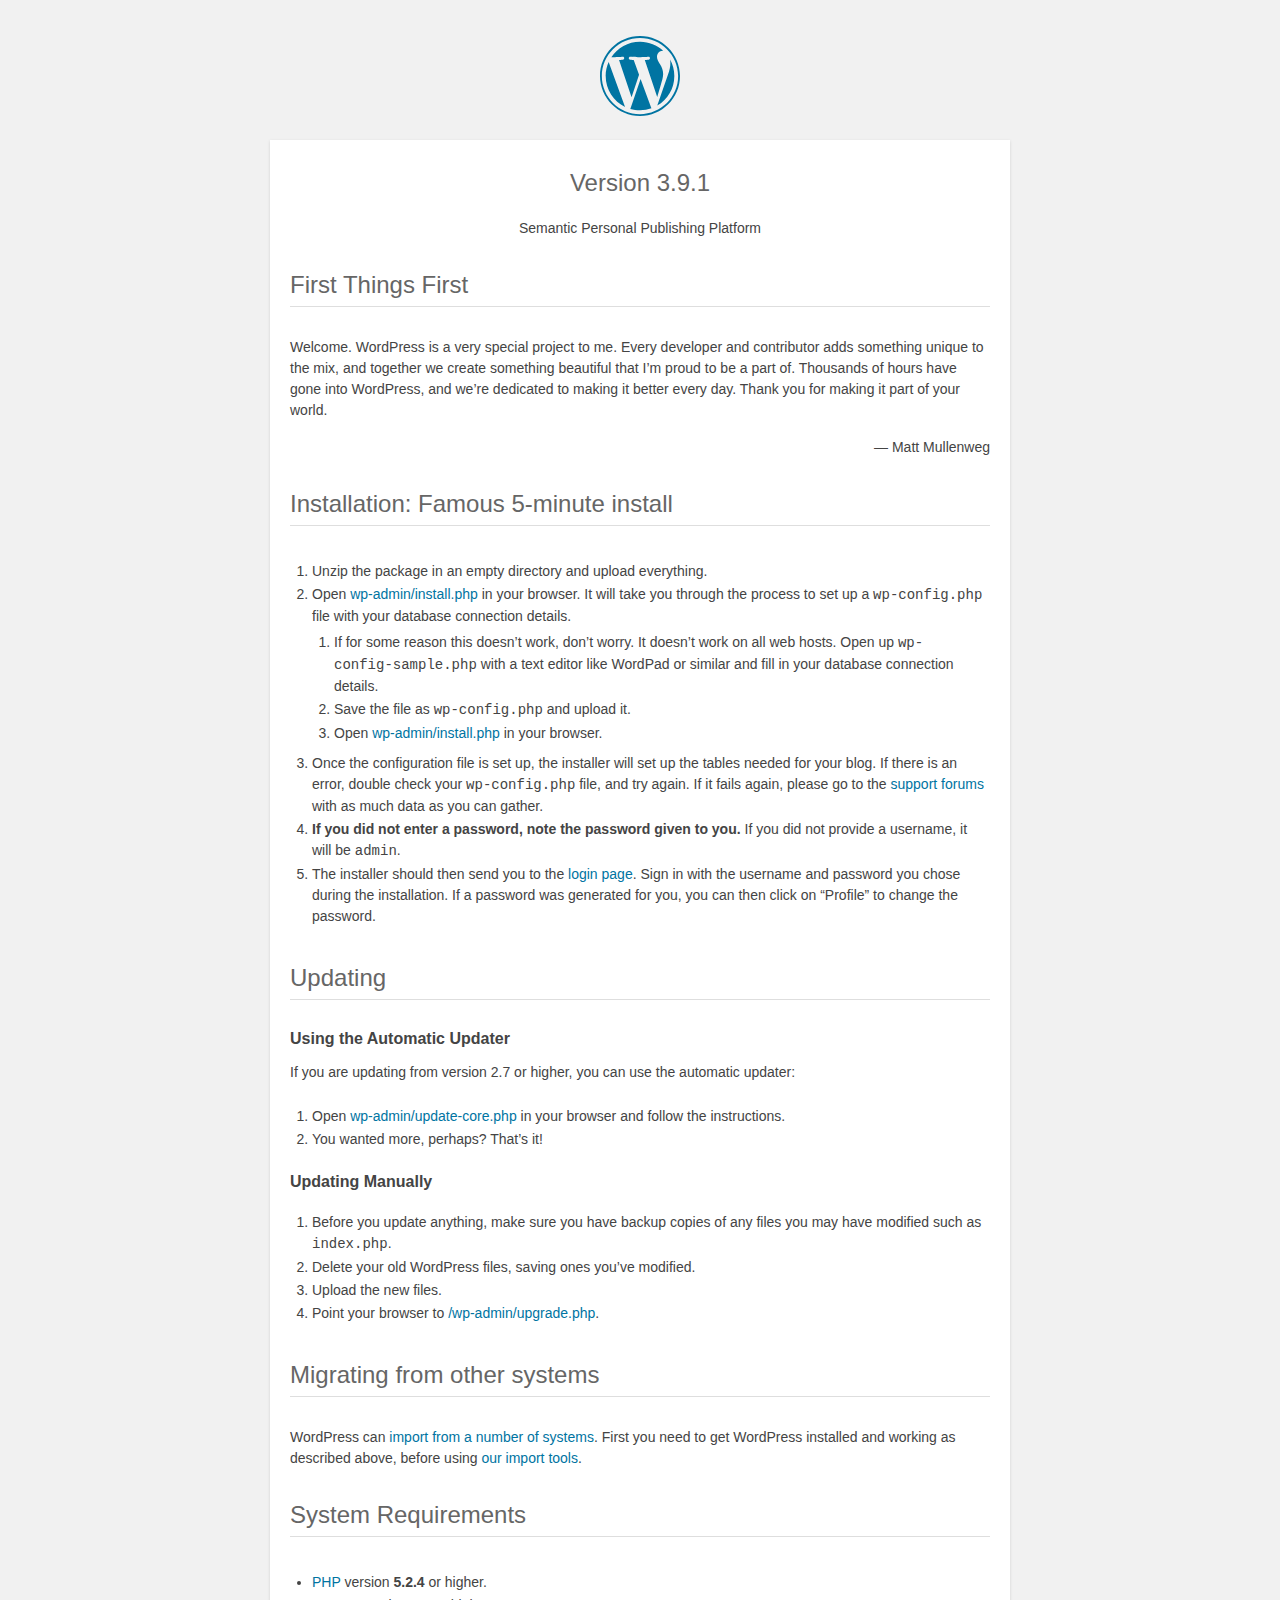
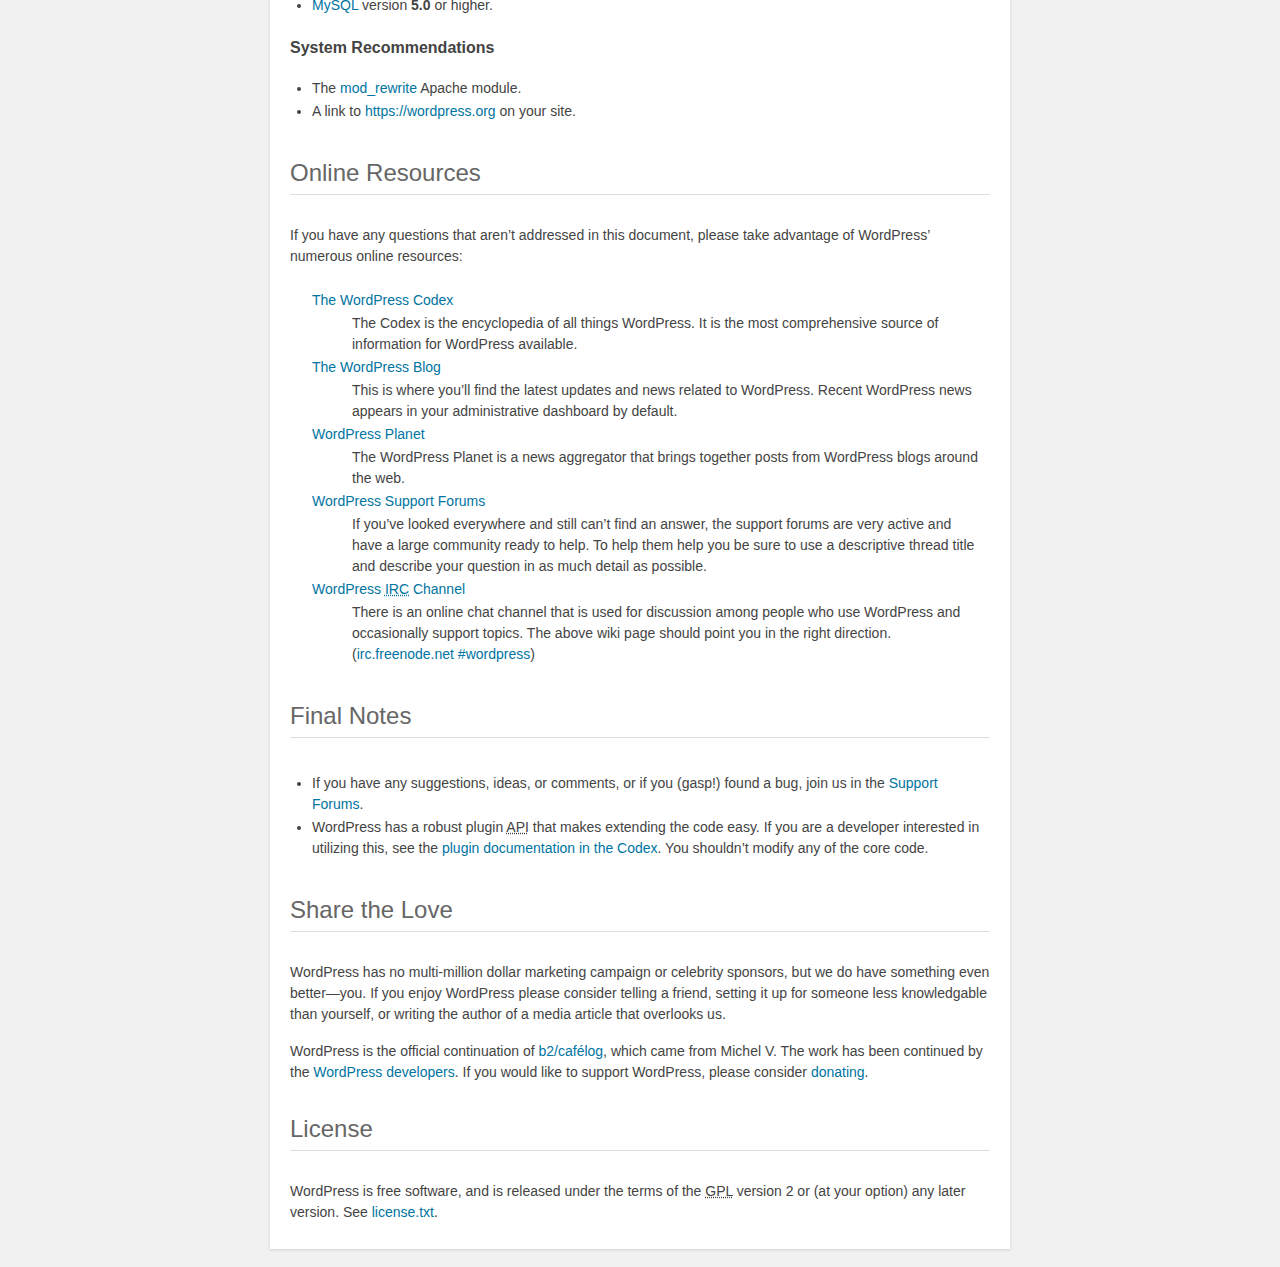
<file: readme.html>
<!DOCTYPE html>
<html>
<head>
	<meta name="viewport" content="width=device-width" />
	<meta http-equiv="Content-Type" content="text/html; charset=utf-8" />
	<title>WordPress &#8250; ReadMe</title>
	<link rel="stylesheet" href="wp-admin/css/install.css?ver=20100228" type="text/css" />
</head>
<body>
<h1 id="logo">
	<a href="https://wordpress.org/"><img alt="WordPress" src="wp-admin/images/wordpress-logo.png" /></a>
	<br /> Version 3.9.1
</h1>
<p style="text-align: center">Semantic Personal Publishing Platform</p>

<h1>First Things First</h1>
<p>Welcome. WordPress is a very special project to me. Every developer and contributor adds something unique to the mix, and together we create something beautiful that I&#8217;m proud to be a part of. Thousands of hours have gone into WordPress, and we&#8217;re dedicated to making it better every day. Thank you for making it part of your world.</p>
<p style="text-align: right">&#8212; Matt Mullenweg</p>

<h1>Installation: Famous 5-minute install</h1>
<ol>
	<li>Unzip the package in an empty directory and upload everything.</li>
	<li>Open <span class="file"><a href="wp-admin/install.php">wp-admin/install.php</a></span> in your browser. It will take you through the process to set up a <code>wp-config.php</code> file with your database connection details.
		<ol>
			<li>If for some reason this doesn&#8217;t work, don&#8217;t worry. It doesn&#8217;t work on all web hosts. Open up <code>wp-config-sample.php</code> with a text editor like WordPad or similar and fill in your database connection details.</li>
			<li>Save the file as <code>wp-config.php</code> and upload it.</li>
			<li>Open <span class="file"><a href="wp-admin/install.php">wp-admin/install.php</a></span> in your browser.</li>
		</ol>
	</li>
	<li>Once the configuration file is set up, the installer will set up the tables needed for your blog. If there is an error, double check your <code>wp-config.php</code> file, and try again. If it fails again, please go to the <a href="https://wordpress.org/support/" title="WordPress support">support forums</a> with as much data as you can gather.</li>
	<li><strong>If you did not enter a password, note the password given to you.</strong> If you did not provide a username, it will be <code>admin</code>.</li>
	<li>The installer should then send you to the <a href="wp-login.php">login page</a>. Sign in with the username and password you chose during the installation. If a password was generated for you, you can then click on &#8220;Profile&#8221; to change the password.</li>
</ol>

<h1>Updating</h1>
<h2>Using the Automatic Updater</h2>
<p>If you are updating from version 2.7 or higher, you can use the automatic updater:</p>
<ol>
	<li>Open <span class="file"><a href="wp-admin/update-core.php">wp-admin/update-core.php</a></span> in your browser and follow the instructions.</li>
	<li>You wanted more, perhaps? That&#8217;s it!</li>
</ol>

<h2>Updating Manually</h2>
<ol>
	<li>Before you update anything, make sure you have backup copies of any files you may have modified such as <code>index.php</code>.</li>
	<li>Delete your old WordPress files, saving ones you&#8217;ve modified.</li>
	<li>Upload the new files.</li>
	<li>Point your browser to <span class="file"><a href="wp-admin/upgrade.php">/wp-admin/upgrade.php</a>.</span></li>
</ol>

<h1>Migrating from other systems</h1>
<p>WordPress can <a href="http://codex.wordpress.org/Importing_Content">import from a number of systems</a>. First you need to get WordPress installed and working as described above, before using <a href="wp-admin/import.php" title="Import to WordPress">our import tools</a>.</p>

<h1>System Requirements</h1>
<ul>
	<li><a href="http://php.net/">PHP</a> version <strong>5.2.4</strong> or higher.</li>
	<li><a href="http://www.mysql.com/">MySQL</a> version <strong>5.0</strong> or higher.</li>
</ul>

<h2>System Recommendations</h2>
<ul>
	<li>The <a href="http://httpd.apache.org/docs/2.2/mod/mod_rewrite.html">mod_rewrite</a> Apache module.</li>
	<li>A link to <a href="https://wordpress.org/">https://wordpress.org</a> on your site.</li>
</ul>

<h1>Online Resources</h1>
<p>If you have any questions that aren&#8217;t addressed in this document, please take advantage of WordPress&#8217; numerous online resources:</p>
<dl>
	<dt><a href="http://codex.wordpress.org/">The WordPress Codex</a></dt>
		<dd>The Codex is the encyclopedia of all things WordPress. It is the most comprehensive source of information for WordPress available.</dd>
	<dt><a href="https://wordpress.org/news/">The WordPress Blog</a></dt>
		<dd>This is where you&#8217;ll find the latest updates and news related to WordPress. Recent WordPress news appears in your administrative dashboard by default.</dd>
	<dt><a href="http://planet.wordpress.org/">WordPress Planet</a></dt>
		<dd>The WordPress Planet is a news aggregator that brings together posts from WordPress blogs around the web.</dd>
	<dt><a href="https://wordpress.org/support/">WordPress Support Forums</a></dt>
		<dd>If you&#8217;ve looked everywhere and still can&#8217;t find an answer, the support forums are very active and have a large community ready to help. To help them help you be sure to use a descriptive thread title and describe your question in as much detail as possible.</dd>
	<dt><a href="http://codex.wordpress.org/IRC">WordPress <abbr title="Internet Relay Chat">IRC</abbr> Channel</a></dt>
		<dd>There is an online chat channel that is used for discussion among people who use WordPress and occasionally support topics. The above wiki page should point you in the right direction. (<a href="irc://irc.freenode.net/wordpress">irc.freenode.net #wordpress</a>)</dd>
</dl>

<h1>Final Notes</h1>
<ul>
	<li>If you have any suggestions, ideas, or comments, or if you (gasp!) found a bug, join us in the <a href="https://wordpress.org/support/">Support Forums</a>.</li>
	<li>WordPress has a robust plugin <abbr title="application programming interface">API</abbr> that makes extending the code easy. If you are a developer interested in utilizing this, see the <a href="http://codex.wordpress.org/Plugin_API" title="WordPress plugin API">plugin documentation in the Codex</a>. You shouldn&#8217;t modify any of the core code.</li>
</ul>

<h1>Share the Love</h1>
<p>WordPress has no multi-million dollar marketing campaign or celebrity sponsors, but we do have something even better&#8212;you. If you enjoy WordPress please consider telling a friend, setting it up for someone less knowledgable than yourself, or writing the author of a media article that overlooks us.</p>

<p>WordPress is the official continuation of <a href="http://cafelog.com/">b2/caf&#233;log</a>, which came from Michel V. The work has been continued by the <a href="https://wordpress.org/about/">WordPress developers</a>. If you would like to support WordPress, please consider <a href="https://wordpress.org/donate/" title="Donate to WordPress">donating</a>.</p>

<h1>License</h1>
<p>WordPress is free software, and is released under the terms of the <abbr title="GNU General Public License">GPL</abbr> version 2 or (at your option) any later version. See <a href="license.txt">license.txt</a>.</p>

</body>
</html>
</file>
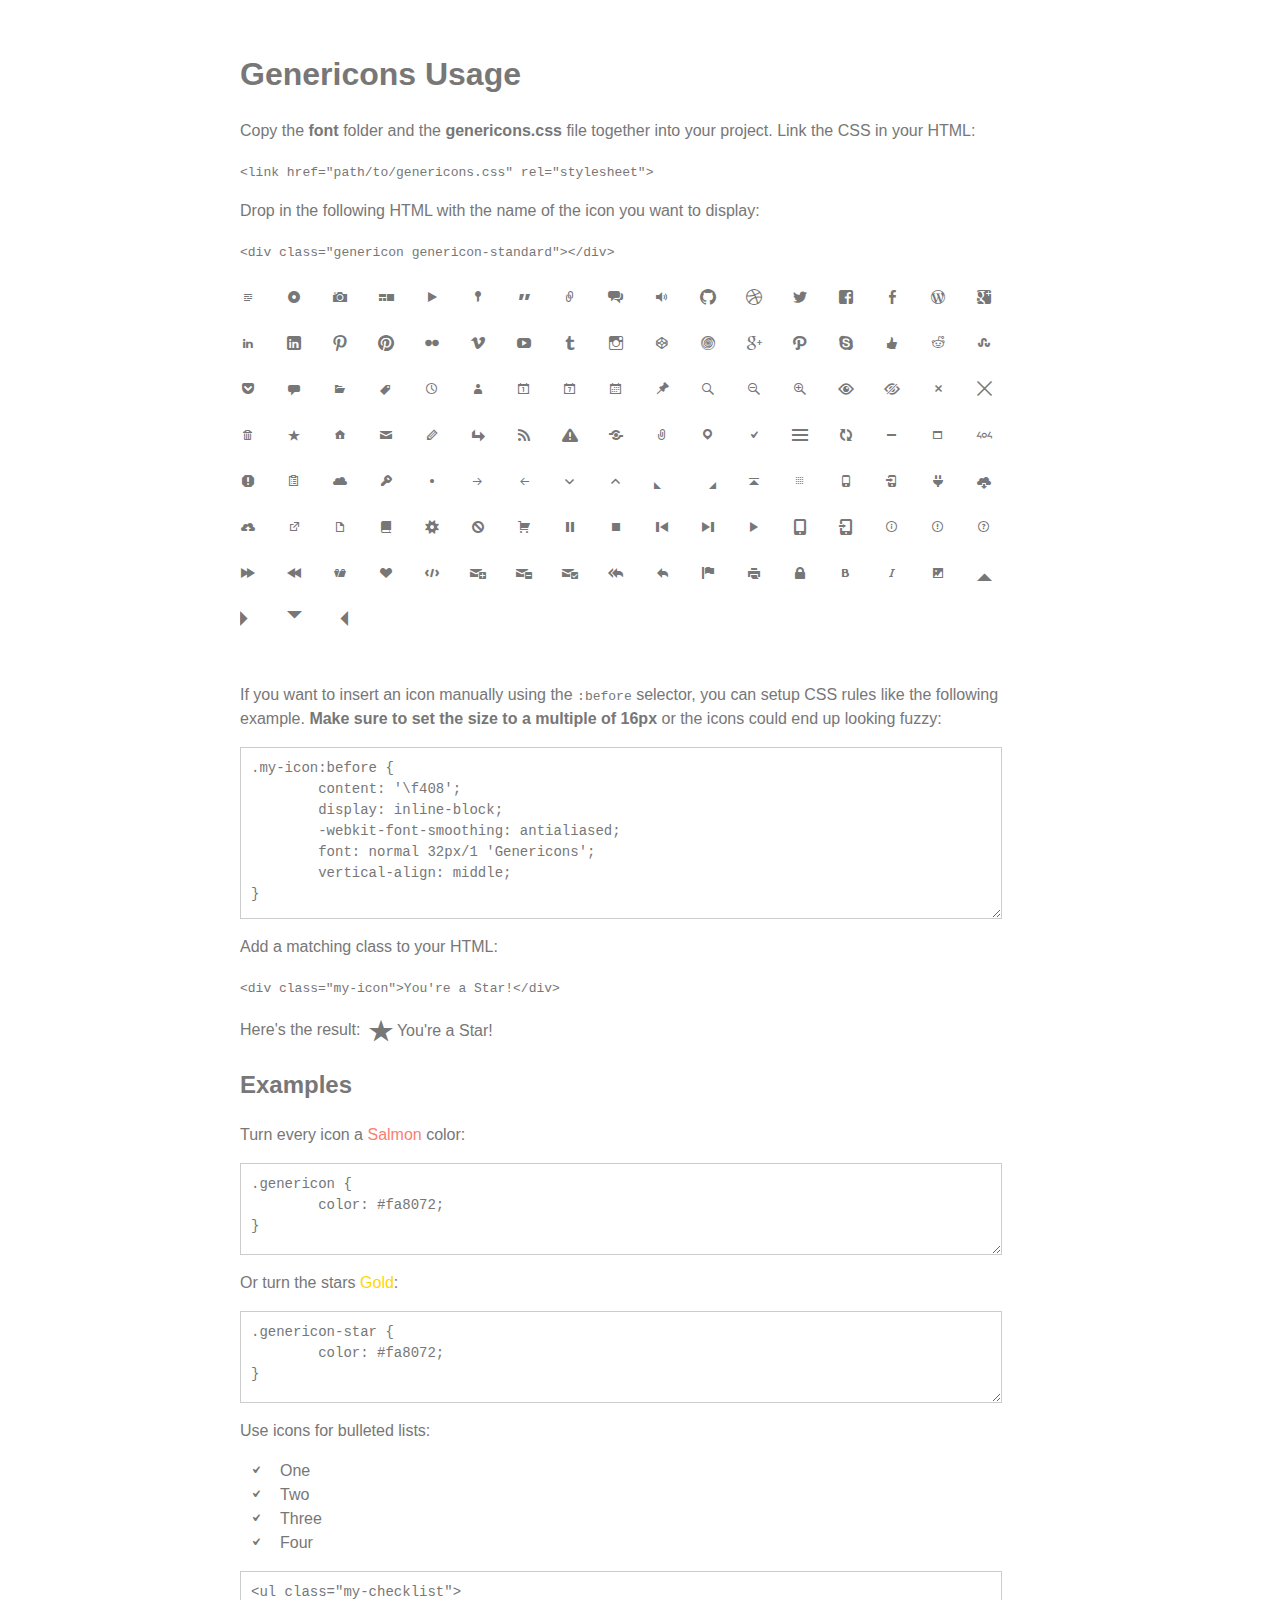
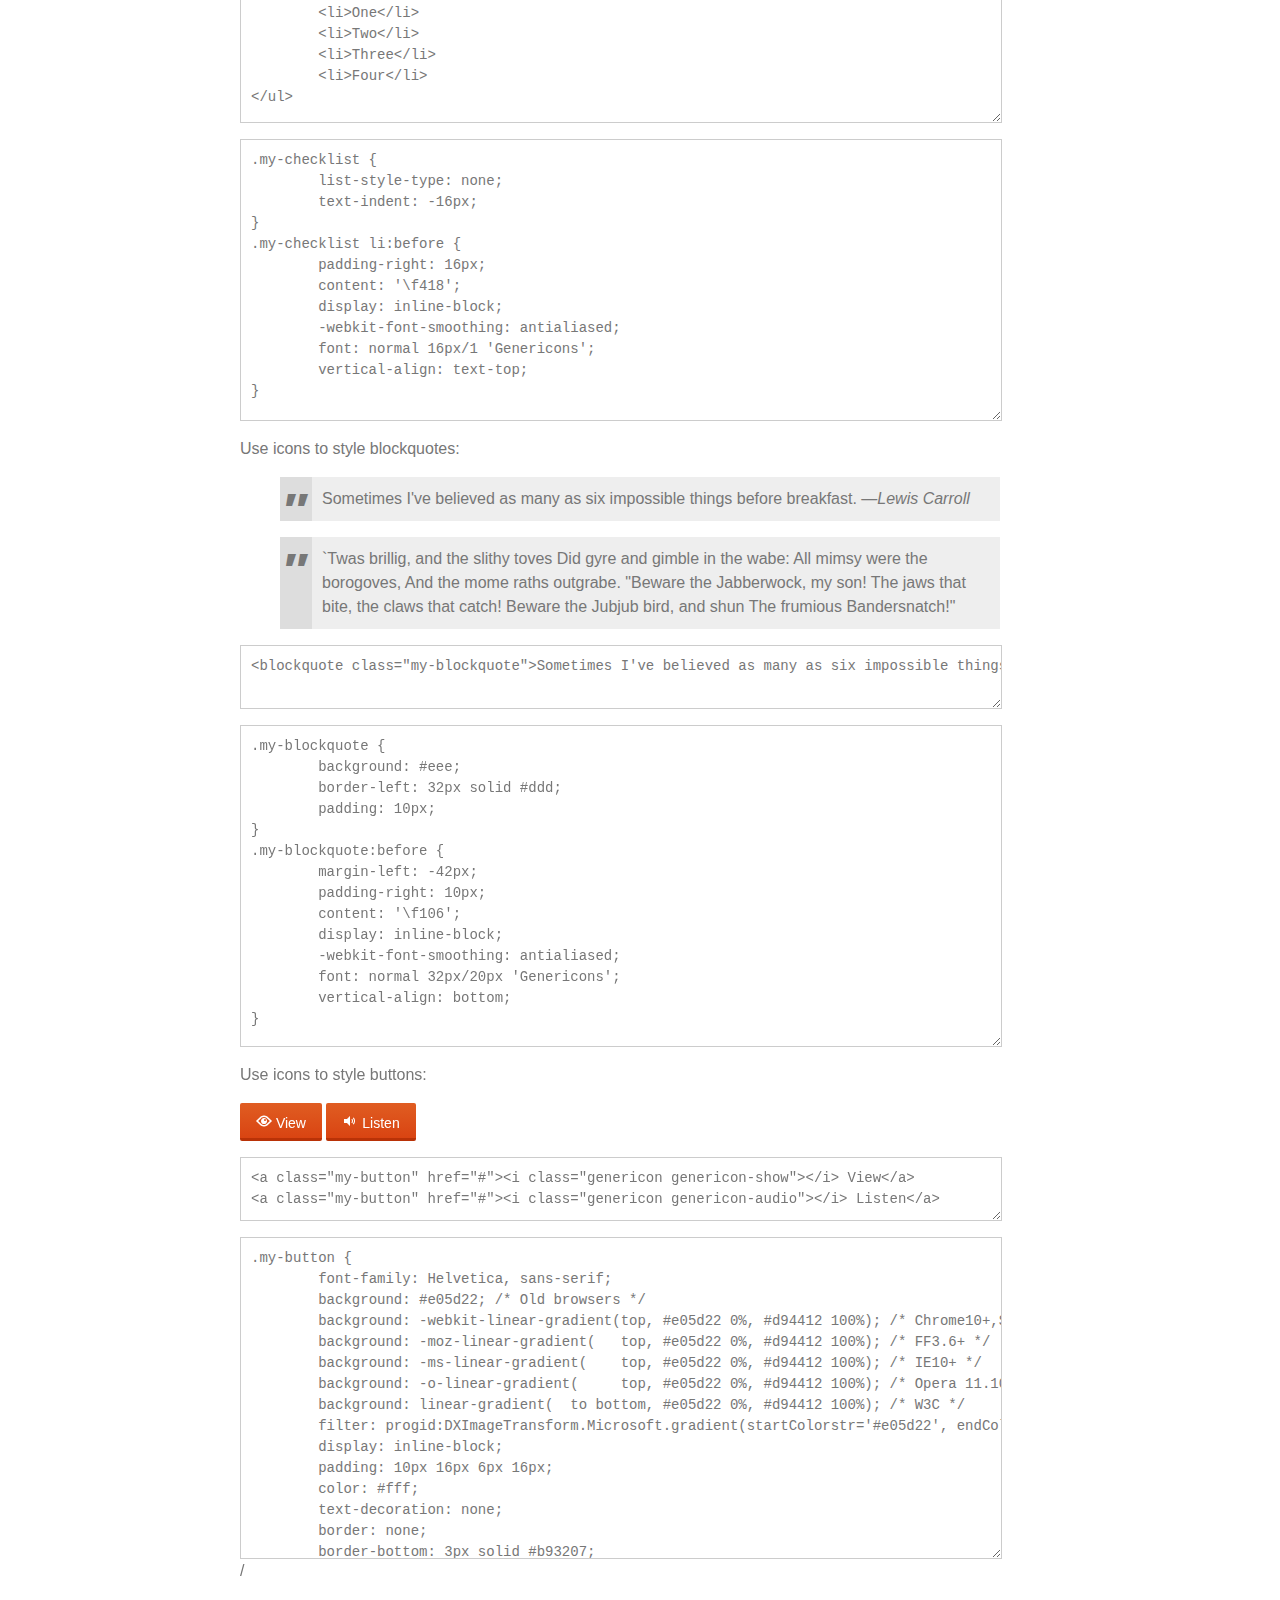
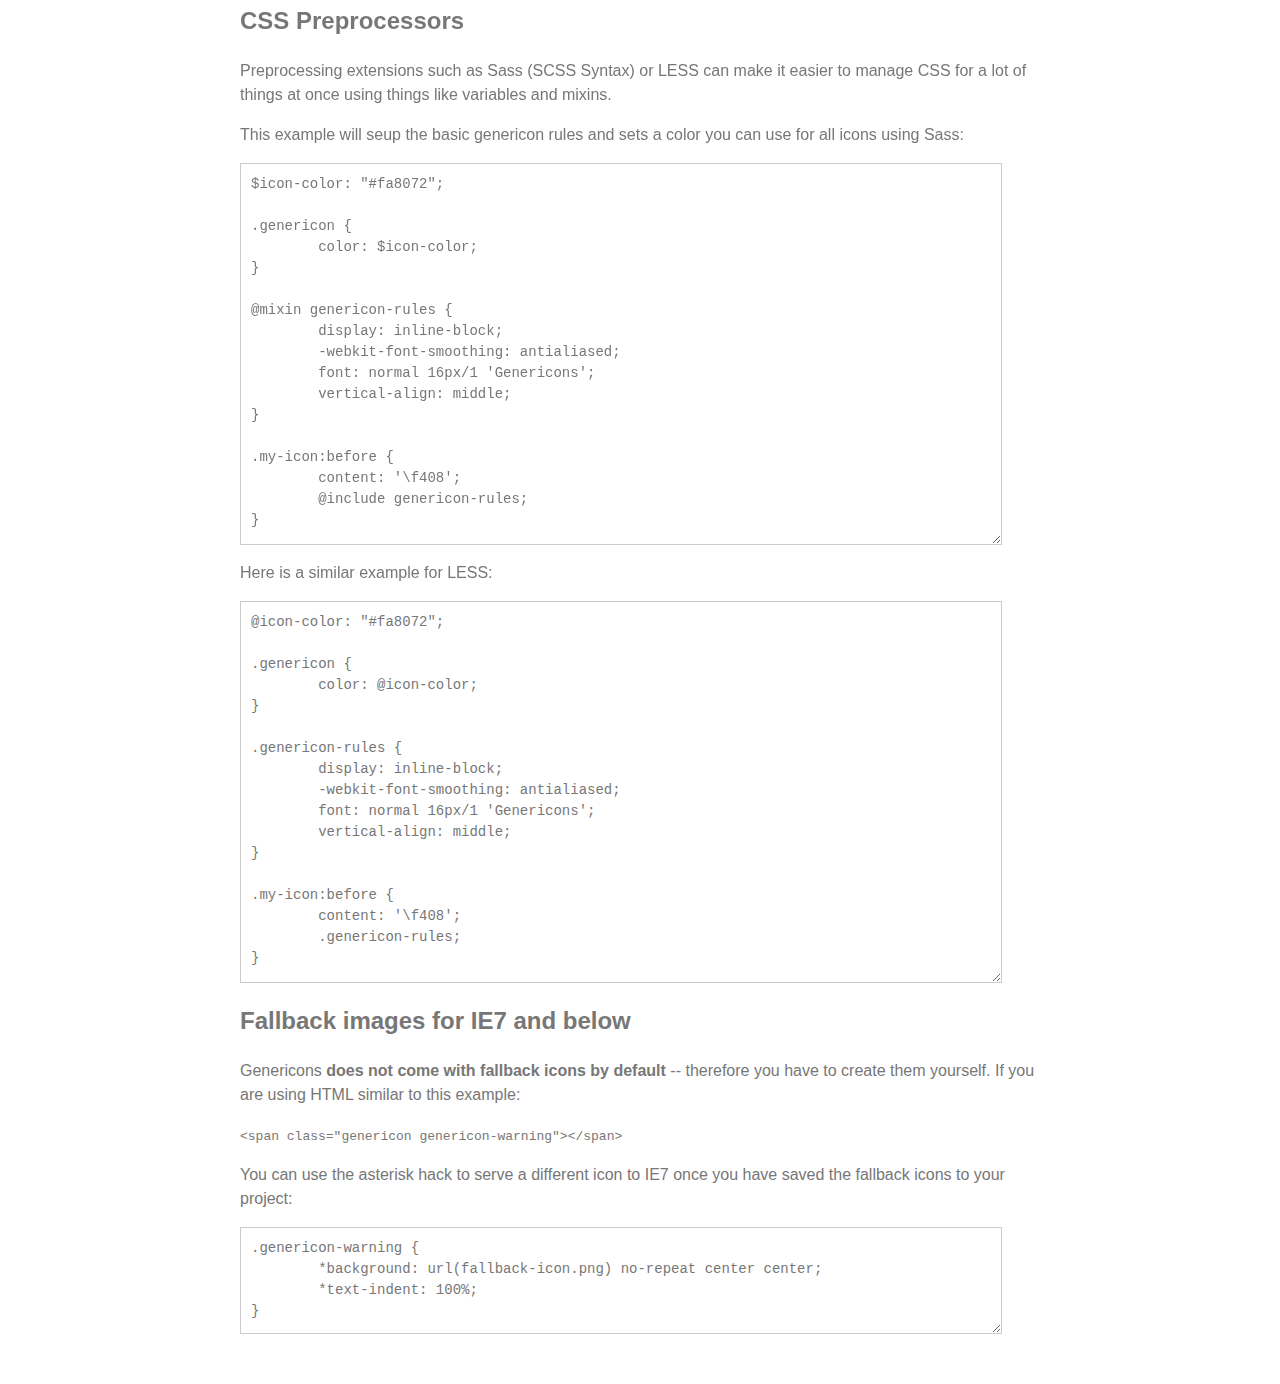
<file: wp-content/themes/twentyfourteen/genericons/example.html>
<!DOCTYPE html>
<html dir="ltr" lang="en">
<head>
<title>Genericons</title>
<link rel="stylesheet" href="genericons.css">
<style type="text/css">
body {
	font-family: sans-serif;
	line-height: 1.5;
	width: 800px;
	margin: 50px auto;
	color: #777;
	background: white;
}
.icons {
	overflow: hidden;
	padding: 10px 0;
}
.icons div {
	cursor: pointer;
	float: left;
	margin: 0 30px 30px 0;
}
.icons:hover div {
	background: #f7f7f7;
}
.code {
        display: block;
        font: 14px/1.5 monospace;
        width: 740px;
        white-space: pre;
        border: 1px solid #ccc;
        padding: 10px;
        color: #777;
        overflow: auto;
}
.my-icon:before {
	content: '\f408';
        display: inline-block;
        -webkit-font-smoothing: antialiased;
        font: normal 32px/1 'Genericons';
        vertical-align: middle;
}
/* For the Examples */
.my-checklist {
	list-style-type: none;
	text-indent: -16px;
}
.my-checklist li:before {
	padding-right: 16px;
	content: '\f418';
        display: inline-block;
        -webkit-font-smoothing: antialiased;
        font: normal 16px/1 'Genericons';
        vertical-align: text-top;
}
.my-blockquote {
	background: #eee;
	border-left: 32px solid #ddd;
	padding: 10px;
}
.my-blockquote:before {
	margin-left: -42px;
	padding-right: 10px;
        content: '\f106';
        display: inline-block;
        -webkit-font-smoothing: antialiased;
        font: normal 32px/20px 'Genericons';
        vertical-align: bottom;
}
.my-button {
	font-family: Helvetica, sans-serif;
	font-size: 14px;
	background: #e05d22; /* Old browsers */
	background: -webkit-linear-gradient(top, #e05d22 0%, #d94412 100%); /* Chrome10+,Safari5.1+ */
	background: -moz-linear-gradient(   top, #e05d22 0%, #d94412 100%); /* FF3.6+ */
	background: -ms-linear-gradient(    top, #e05d22 0%, #d94412 100%); /* IE10+ */
	background: -o-linear-gradient(     top, #e05d22 0%, #d94412 100%); /* Opera 11.10+ */
	background: linear-gradient(  to bottom, #e05d22 0%, #d94412 100%); /* W3C */
	filter: progid:DXImageTransform.Microsoft.gradient(startColorstr='#e05d22', endColorstr='#d94412', GradientType=0); /* IE6-9 */
	display: inline-block;
	padding: 10px 16px 4px 16px;
	color: #fff;
	text-decoration: none;
	border: none;
	border-bottom: 3px solid #b93207;
	border-radius: 2px;
}
.my-button:hover,
.my-button:focus {
	background: #ed6a31; /* Old browsers */
	background: -webkit-linear-gradient(top, #ed6a31 0%, #e55627 100%); /* Chrome10+,Safari5.1+ */
	background: -moz-linear-gradient(   top, #ed6a31 0%, #e55627 100%); /* FF3.6+ */
	background: -ms-linear-gradient(    top, #ed6a31 0%, #e55627 100%); /* IE10+ */
	background: -o-linear-gradient(     top, #ed6a31 0%, #e55627 100%); /* Opera 11.10+ */
	background: linear-gradient(  to bottom, #ed6a31 0%, #e55627 100%); /* W3C */
	filter: progid:DXImageTransform.Microsoft.gradient(startColorstr='#ed6a31', endColorstr='#e55627', GradientType=0); /* IE6-9 */
	outline: none;
}
.my-button:active {
	background: #d94412; /* Old browsers */
	background: -webkit-linear-gradient(top, #d94412 0%, #e05d22 100%); /* Chrome10+,Safari5.1+ */
	background: -moz-linear-gradient(   top, #d94412 0%, #e05d22 100%); /* FF3.6+ */
	background: -ms-linear-gradient(    top, #d94412 0%, #e05d22 100%); /* IE10+ */
	background: -o-linear-gradient(     top, #d94412 0%, #e05d22 100%); /* Opera 11.10+ */
	background: linear-gradient(  to bottom, #d94412 0%, #e05d22 100%); /* W3C */
	filter: progid:DXImageTransform.Microsoft.gradient(startColorstr='#d94412', endColorstr='#e05d22', GradientType=0); /* IE6-9 */
	border: none;
	border-top: 3px solid #b93207;
	padding: 6px 16px 7px 16px;
}
</style>
</head>
<body>

<div class="section">

	<h1>Genericons Usage</h1>

	<p>Copy the <strong>font</strong> folder and the <strong>genericons.css</strong> file together into your project. Link the CSS in your HTML:</p>

	<p><code>&lt;link href="path/to/genericons.css" rel="stylesheet"&gt;</code></p>

	<p>Drop in the following HTML with the name of the icon you want to display:</p>

	<p><code>&lt;div class="genericon genericon-standard"&gt;&lt;/div&gt;</code></p>

	<div class="icons">
	
		<!-- post formats -->
		<div alt="f100" class="genericon genericon-standard"></div>
		<div alt="f101" class="genericon genericon-aside"></div>
		<div alt="f102" class="genericon genericon-image"></div>
		<div alt="f103" class="genericon genericon-gallery"></div>
		<div alt="f104" class="genericon genericon-video"></div>
		<div alt="f105" class="genericon genericon-status"></div>
		<div alt="f106" class="genericon genericon-quote"></div>
		<div alt="f107" class="genericon genericon-link"></div>
		<div alt="f108" class="genericon genericon-chat"></div>
		<div alt="f109" class="genericon genericon-audio"></div>

		<!-- social icons -->
		<div alt="f200" class="genericon genericon-github"></div>
		<div alt="f201" class="genericon genericon-dribbble"></div>
		<div alt="f202" class="genericon genericon-twitter"></div>
		<div alt="f203" class="genericon genericon-facebook"></div>
		<div alt="f204" class="genericon genericon-facebook-alt"></div>
		<div alt="f205" class="genericon genericon-wordpress"></div>
		<div alt="f206" class="genericon genericon-googleplus"></div>
		<div alt="f207" class="genericon genericon-linkedin"></div>
		<div alt="f208" class="genericon genericon-linkedin-alt"></div>
		<div alt="f209" class="genericon genericon-pinterest"></div>
		<div alt="f210" class="genericon genericon-pinterest-alt"></div>
		<div alt="f211" class="genericon genericon-flickr"></div>
		<div alt="f212" class="genericon genericon-vimeo"></div>
		<div alt="f213" class="genericon genericon-youtube"></div>
		<div alt="f214" class="genericon genericon-tumblr"></div>
		<div alt="f215" class="genericon genericon-instagram"></div>
		<div alt="f216" class="genericon genericon-codepen"></div>
		<div alt="f217" class="genericon genericon-polldaddy"></div>
		<div alt="f218" class="genericon genericon-googleplus-alt"></div>
		<div alt="f219" class="genericon genericon-path"></div>
		<div alt="f220" class="genericon genericon-skype"></div>
		<div alt="f221" class="genericon genericon-digg"></div>
		<div alt="f222" class="genericon genericon-reddit"></div>
		<div alt="f223" class="genericon genericon-stumbleupon"></div>
		<div alt="f224" class="genericon genericon-pocket"></div>

		<!-- meta icons -->
		<div alt="f300" class="genericon genericon-comment"></div>
		<div alt="f301" class="genericon genericon-category"></div>
		<div alt="f302" class="genericon genericon-tag"></div>
		<div alt="f303" class="genericon genericon-time"></div>
		<div alt="f304" class="genericon genericon-user"></div>
		<div alt="f305" class="genericon genericon-day"></div>
		<div alt="f306" class="genericon genericon-week"></div>
		<div alt="f307" class="genericon genericon-month"></div>
		<div alt="f308" class="genericon genericon-pinned"></div>

		<!-- other icons -->
		<div alt="f400" class="genericon genericon-search"></div>
		<div alt="f401" class="genericon genericon-unzoom"></div>
		<div alt="f402" class="genericon genericon-zoom"></div>
		<div alt="f403" class="genericon genericon-show"></div>
		<div alt="f404" class="genericon genericon-hide"></div>
		<div alt="f405" class="genericon genericon-close"></div>
		<div alt="f406" class="genericon genericon-close-alt"></div>
		<div alt="f407" class="genericon genericon-trash"></div>
		<div alt="f408" class="genericon genericon-star"></div>
		<div alt="f409" class="genericon genericon-home"></div>
		<div alt="f410" class="genericon genericon-mail"></div>
		<div alt="f411" class="genericon genericon-edit"></div>
		<div alt="f412" class="genericon genericon-reply"></div>
		<div alt="f413" class="genericon genericon-feed"></div>
		<div alt="f414" class="genericon genericon-warning"></div>
		<div alt="f415" class="genericon genericon-share"></div>
		<div alt="f416" class="genericon genericon-attachment"></div>
		<div alt="f417" class="genericon genericon-location"></div>
		<div alt="f418" class="genericon genericon-checkmark"></div>
		<div alt="f419" class="genericon genericon-menu"></div>
		<div alt="f420" class="genericon genericon-refresh"></div>
		<div alt="f421" class="genericon genericon-minimize"></div>
		<div alt="f422" class="genericon genericon-maximize"></div>
		<div alt="f423" class="genericon genericon-404"></div>
		<div alt="f424" class="genericon genericon-spam"></div>
		<div alt="f425" class="genericon genericon-summary"></div>
		<div alt="f426" class="genericon genericon-cloud"></div>
		<div alt="f427" class="genericon genericon-key"></div>
		<div alt="f428" class="genericon genericon-dot"></div>
		<div alt="f429" class="genericon genericon-next"></div>
		<div alt="f430" class="genericon genericon-previous"></div>
		<div alt="f431" class="genericon genericon-expand"></div>
		<div alt="f432" class="genericon genericon-collapse"></div>
		<div alt="f433" class="genericon genericon-dropdown"></div>
		<div alt="f434" class="genericon genericon-dropdown-left"></div>
		<div alt="f435" class="genericon genericon-top"></div>
		<div alt="f436" class="genericon genericon-draggable"></div>
		<div alt="f437" class="genericon genericon-phone"></div>
		<div alt="f438" class="genericon genericon-send-to-phone"></div>
		<div alt="f439" class="genericon genericon-plugin"></div>
		<div alt="f440" class="genericon genericon-cloud-download"></div>
		<div alt="f441" class="genericon genericon-cloud-upload"></div>
		<div alt="f442" class="genericon genericon-external"></div>
		<div alt="f443" class="genericon genericon-document"></div>
		<div alt="f444" class="genericon genericon-book"></div>
		<div alt="f445" class="genericon genericon-cog"></div>
		<div alt="f446" class="genericon genericon-unapprove"></div>
		<div alt="f447" class="genericon genericon-cart"></div>
		<div alt="f448" class="genericon genericon-pause"></div>
		<div alt="f449" class="genericon genericon-stop"></div>
		<div alt="f450" class="genericon genericon-skip-back"></div>
		<div alt="f451" class="genericon genericon-skip-ahead"></div>
		<div alt="f452" class="genericon genericon-play"></div>
		<div alt="f453" class="genericon genericon-tablet"></div>
		<div alt="f454" class="genericon genericon-send-to-tablet"></div>
		<div alt="f455" class="genericon genericon-info"></div>
		<div alt="f456" class="genericon genericon-notice"></div>
		<div alt="f457" class="genericon genericon-help"></div>
		<div alt="f458" class="genericon genericon-fastforward"></div>
		<div alt="f459" class="genericon genericon-rewind"></div>
		<div alt="f460" class="genericon genericon-portfolio"></div>
		<div alt="f461" class="genericon genericon-heart"></div>
		<div alt="f462" class="genericon genericon-code"></div>
		<div alt="f463" class="genericon genericon-subscribe"></div>
		<div alt="f464" class="genericon genericon-unsubscribe"></div>
		<div alt="f465" class="genericon genericon-subscribed"></div>
		<div alt="f466" class="genericon genericon-reply-alt"></div>
		<div alt="f467" class="genericon genericon-reply-single"></div>
		<div alt="f468" class="genericon genericon-flag"></div>
		<div alt="f469" class="genericon genericon-print"></div>
		<div alt="f470" class="genericon genericon-lock"></div>
		<div alt="f471" class="genericon genericon-bold"></div>
		<div alt="f472" class="genericon genericon-italic"></div>
		<div alt="f473" class="genericon genericon-picture"></div>

		<!-- generic shapes -->
		<div alt="f500" class="genericon genericon-uparrow"></div>
		<div alt="f501" class="genericon genericon-rightarrow"></div>
		<div alt="f502" class="genericon genericon-downarrow"></div>
		<div alt="f503" class="genericon genericon-leftarrow"></div>

	</div>

	<p>If you want to insert an icon manually using the <code>:before</code> selector, you can setup CSS rules like the following example. <strong>Make sure to set the size to a multiple of 16px</strong> or the icons could end up looking fuzzy:</p>

<p><textarea class="code" style="min-height: 150px;" onclick="select();">.my-icon:before {
	content: '\f408';
        display: inline-block;
        -webkit-font-smoothing: antialiased;
        font: normal 32px/1 'Genericons';
        vertical-align: middle;
}</textarea></p>

	<p>Add a matching class to your HTML:</p>

	<p><code>&lt;div class="my-icon"&gt;You're a Star!&lt;/div&gt;</code></p>

	<p>Here's the result: <span class="my-icon">You're a Star!</span></p>

	<h2>Examples</h2>

	<p>Turn every icon a <span style="color: #fa8072;">Salmon</span> color:</p>

<p><textarea class="code" style="min-height: 70px" onclick="select();">
.genericon {
	color: #fa8072;
}</textarea></p>

	<p>Or turn the stars <span style="color: #ffd700;">Gold</span>:</p>

<p><textarea class="code" style="min-height: 70px" onclick="select();">
.genericon-star {
	color: #fa8072;
}</textarea></p>

	<p>Use icons for bulleted lists:</p>

	<ul class="my-checklist">
		<li>One</li>
		<li>Two</li>
		<li>Three</li>
		<li>Four</li>
	</ul>

<p><textarea class="code" style="min-height: 130px" onclick="select();">
<ul class="my-checklist">
	<li>One</li>
	<li>Two</li>
	<li>Three</li>
	<li>Four</li>
</ul></textarea></p>

<p><textarea class="code" style="min-height: 260px;" onclick="select();">
.my-checklist {
	list-style-type: none;
	text-indent: -16px;
}
.my-checklist li:before {
	padding-right: 16px;
	content: '\f418';
        display: inline-block;
        -webkit-font-smoothing: antialiased;
        font: normal 16px/1 'Genericons';
        vertical-align: text-top;
}</textarea></p>

	<p>Use icons to style blockquotes:</p>

	<blockquote class="my-blockquote">Sometimes I've believed as many as six impossible things before breakfast. &mdash;<em>Lewis Carroll</em></blockquote>
	<blockquote class="my-blockquote">`Twas brillig, and the slithy toves Did gyre and gimble in the wabe: All mimsy were the borogoves, And the mome raths outgrabe. "Beware the Jabberwock, my son!  The jaws that bite, the claws that catch!  Beware the Jubjub bird, and shun The frumious Bandersnatch!"</blockquote>

<p><textarea class="code" style="min-height: 40px;" onclick="select();"><blockquote class="my-blockquote">Sometimes I've believed as many as six impossible things before breakfast. &mdash;<em>Lewis Carroll</em></blockquote></textarea></p>

<p><textarea class="code" style="min-height: 300px;" onclick="select();">
.my-blockquote {
	background: #eee;
	border-left: 32px solid #ddd;
	padding: 10px;
}
.my-blockquote:before {
	margin-left: -42px;
	padding-right: 10px;
        content: '\f106';
        display: inline-block;
        -webkit-font-smoothing: antialiased;
        font: normal 32px/20px 'Genericons';
        vertical-align: bottom;
} </textarea></p>

	<p>Use icons to style buttons:</p>

	<a class="my-button" href="javascript:void()"><i class="genericon genericon-show"></i> View</a>
	<a class="my-button" href="javascript:void()"><i class="genericon genericon-audio"></i> Listen</a>

<p><textarea class="code" style="min-height: 40px;" onclick="select();"><a class="my-button" href="#"><i class="genericon genericon-show"></i> View</a>
<a class="my-button" href="#"><i class="genericon genericon-audio"></i> Listen</a></textarea></p>

<p><textarea class="code" style="min-height: 300px;" onclick="select();">
.my-button {
	font-family: Helvetica, sans-serif;
	background: #e05d22; /* Old browsers */
	background: -webkit-linear-gradient(top, #e05d22 0%, #d94412 100%); /* Chrome10+,Safari5.1+ */
	background: -moz-linear-gradient(   top, #e05d22 0%, #d94412 100%); /* FF3.6+ */
	background: -ms-linear-gradient(    top, #e05d22 0%, #d94412 100%); /* IE10+ */
	background: -o-linear-gradient(     top, #e05d22 0%, #d94412 100%); /* Opera 11.10+ */
	background: linear-gradient(  to bottom, #e05d22 0%, #d94412 100%); /* W3C */
	filter: progid:DXImageTransform.Microsoft.gradient(startColorstr='#e05d22', endColorstr='#d94412', GradientType=0); /* IE6-9 */
	display: inline-block;
	padding: 10px 16px 6px 16px;
	color: #fff;
	text-decoration: none;
	border: none;
	border-bottom: 3px solid #b93207;
	border-radius: 2px;
}

.my-button:hover,
.my-button:focus {
	background: #ed6a31; /* Old browsers */
	background: -webkit-linear-gradient(top, #ed6a31 0%, #e55627 100%); /* Chrome10+,Safari5.1+ */
	background: -moz-linear-gradient(   top, #ed6a31 0%, #e55627 100%); /* FF3.6+ */
	background: -ms-linear-gradient(    top, #ed6a31 0%, #e55627 100%); /* IE10+ */
	background: -o-linear-gradient(     top, #ed6a31 0%, #e55627 100%); /* Opera 11.10+ */
	background: linear-gradient(  to bottom, #ed6a31 0%, #e55627 100%); /* W3C */
	filter: progid:DXImageTransform.Microsoft.gradient(startColorstr='#ed6a31', endColorstr='#e55627', GradientType=0); /* IE6-9 */
	outline: none;
}

.my-button:active {
	background: #d94412; /* Old browsers */
	background: -webkit-linear-gradient(top, #d94412 0%, #e05d22 100%); /* Chrome10+,Safari5.1+ */
	background: -moz-linear-gradient(   top, #d94412 0%, #e05d22 100%); /* FF3.6+ */
	background: -ms-linear-gradient(    top, #d94412 0%, #e05d22 100%); /* IE10+ */
	background: -o-linear-gradient(     top, #d94412 0%, #e05d22 100%); /* Opera 11.10+ */
	background: linear-gradient(  to bottom, #d94412 0%, #e05d22 100%); /* W3C */
	filter: progid:DXImageTransform.Microsoft.gradient(startColorstr='#d94412', endColorstr='#e05d22', GradientType=0); /* IE6-9 */
	border: none;
	border-top: 3px solid #b93207;
	padding: 6px 16px 10px 16px;
}</textarea>/</p>

	<h2>CSS Preprocessors</h2>

	<p>Preprocessing extensions such as Sass (SCSS Syntax) or LESS</a> can make it easier to manage CSS for a lot of things at once using things like variables and mixins.</p>

	<p>This example will seup the basic genericon rules and sets a color you can use for all icons using Sass:</p>

<p><textarea class="code" style="min-height: 360px;" onclick="select();">$icon-color: "#fa8072";

.genericon {
        color: $icon-color;
}

@mixin genericon-rules {
        display: inline-block;
        -webkit-font-smoothing: antialiased;
        font: normal 16px/1 'Genericons';
        vertical-align: middle;
}

.my-icon:before {
	content: '\f408';
        @include genericon-rules;
}</textarea></p>

	<p>Here is a similar example for LESS:</p>

<p><textarea class="code" style="min-height: 360px;" onclick="select();">@icon-color: "#fa8072";

.genericon {
        color: @icon-color;
}

.genericon-rules {
        display: inline-block;
        -webkit-font-smoothing: antialiased;
        font: normal 16px/1 'Genericons';
        vertical-align: middle;
}

.my-icon:before {
	content: '\f408';
        .genericon-rules;
}</textarea></p>

	<h2>Fallback images for IE7 and below</h2>

	<p>Genericons <strong>does not come with fallback icons by default</strong> -- therefore you have to create them yourself. If you are using HTML similar to this example:

	<p><code>&lt;span class="genericon genericon-warning"&gt;&lt;/span&gt;</code></p>

	<p>You can use the asterisk hack to serve a different icon to IE7 once you have saved the fallback icons to your project:</p>

<textarea class="code" style="min-height: 85px;" onclick="select();">.genericon-warning {
        *background: url(fallback-icon.png) no-repeat center center;
        *text-indent: 100%;
}</textarea>

</div>

</body>
</html>
</file>
<file: wp-admin/css/install.css>
html {
	background: #f1f1f1;
	margin: 0 20px;
}

body {
	background: #fff;
	color: #444;
	font-family: "Open Sans", sans-serif;
	margin: 140px auto 25px;
	padding: 20px 20px 10px 20px;
	max-width: 700px;
	-webkit-font-smoothing: subpixel-antialiased;
	-webkit-box-shadow: 0 1px 3px rgba(0,0,0,0.13);
	box-shadow: 0 1px 3px rgba(0,0,0,0.13);
}

a {
	color: #0074a2;
	text-decoration: none;
}

a:hover {
	color: #2ea2cc;
}

h1 {
	border-bottom: 1px solid #dedede;
	clear: both;
	color: #666;
	font-size: 24px;
	margin: 30px 0;
	padding: 0;
	padding-bottom: 7px;
	font-weight: normal;
}

h2 {
	font-size: 16px;
}

p, li, dd, dt {
	padding-bottom: 2px;
	font-size: 14px;
	line-height: 1.5;
}

code, .code {
	font-family: Consolas, Monaco, monospace;
}

ul, ol, dl {
	padding: 5px 5px 5px 22px;
}

a img {
	border:0
}
abbr {
	border: 0;
	font-variant: normal;
}
#logo {
	margin: 6px 0 14px 0;
	border-bottom: none;
	text-align:center
}
#logo a {
	background-image: url(../images/w-logo-blue.png?ver=20131202);
	background-image: none, url(../images/wordpress-logo.svg?ver=20131107);
	-webkit-background-size: 80px 80px;
	background-size: 80px 80px;
	background-position: center top;
	background-repeat: no-repeat;
	color: #999;
	height: 80px;
	font-size: 20px;
	font-weight: normal;
	line-height: 1.3em;
	margin: -130px auto 25px;
	padding: 0;
	text-decoration: none;
	width: 80px;
	text-indent: -9999px;
	outline: none;
	overflow: hidden;
	display: block;
}
.step {
	margin: 20px 0 15px;
}
.step, th {
	text-align: left;
	padding: 0;
}
.step .button-large {
	font-size: 14px;
}
textarea {
	border: 1px solid #dfdfdf;
	font-family: "Open Sans", sans-serif;
	width: 100%;
	-webkit-box-sizing: border-box;
	-moz-box-sizing: border-box;
	box-sizing: border-box;
}

.form-table {
	border-collapse: collapse;
	margin-top: 1em;
	width: 100%;
}

.form-table td {
	margin-bottom: 9px;
	padding: 10px 20px 10px 0;
	border-bottom: 8px solid #fff;
	font-size: 14px;
	vertical-align: top
}

.form-table th {
	font-size: 14px;
	text-align: left;
	padding: 16px 20px 10px 0;
	width: 140px;
	vertical-align: top;
}

.form-table code {
	line-height: 18px;
	font-size: 14px;
}

.form-table p {
	margin: 4px 0 0 0;
	font-size: 11px;
}

.form-table input {
	line-height: 20px;
	font-size: 15px;
	padding: 3px 5px;
	border: 1px solid #ddd;
	-webkit-box-shadow: inset 0 1px 2px rgba(0,0,0,0.07);
	box-shadow: inset 0 1px 2px rgba(0,0,0,0.07);
}

input,
submit {
	font-family: "Open Sans", sans-serif;
}

.form-table input[type=text],
.form-table input[type=password] {
	width: 206px;
}

.form-table th p {
	font-weight: normal;
}

.form-table.install-success td {
	vertical-align: middle;
	padding: 16px 20px 10px 0;
}

.form-table.install-success td p {
	margin: 0;
	font-size: 14px;
}

.form-table.install-success td code {
	margin: 0;
	font-size: 18px;
}

#error-page {
	margin-top: 50px;
}

#error-page p {
	font-size: 14px;
	line-height: 18px;
	margin: 25px 0 20px;
}

#error-page code, .code {
	font-family: Consolas, Monaco, monospace;
}

#pass-strength-result {
	background-color: #eee;
	border-color: #ddd !important;
	border-style: solid;
	border-width: 1px;
	margin: 5px 5px 5px 0;
	padding: 5px;
	text-align: center;
	width: 200px;
	display: none;
}

#pass-strength-result.bad {
	background-color: #ffb78c;
	border-color: #ff853c !important;
}

#pass-strength-result.good {
	background-color: #ffec8b;
	border-color: #ffcc00 !important;
}

#pass-strength-result.short {
	background-color: #ffa0a0;
	border-color: #f04040 !important;
}

#pass-strength-result.strong {
	background-color: #c3ff88;
	border-color: #8dff1c !important;
}

.message {
	border: 1px solid #c00;
	padding: 0.5em 0.7em;
	margin: 5px 0 15px;
	background-color: #ffebe8;
}

/* @noflip */
#dbname,
#uname,
#pwd,
#dbhost,
#prefix,
#user_login,
#admin_email,
#pass1,
#pass2 {
	direction: ltr;
}


/* localization */
body.rtl,
.rtl textarea,
.rtl input,
.rtl submit {
	font-family: Tahoma, sans-serif;
}

:lang(he-il) body.rtl,
:lang(he-il) .rtl textarea,
:lang(he-il) .rtl input,
:lang(he-il) .rtl submit {
	font-family: Arial, sans-serif;
}

@media only screen and (max-width: 799px) {
	body {
		margin-top: 115px;
	}
	#logo a {
		margin: -125px auto 30px;
	}
}

@media screen and ( max-width: 782px ) {

	.form-table {
		margin-top: 0;
	}

	.form-table th,
	.form-table td {
		display: block;
		width: auto;
		vertical-align: middle;
	}

	.form-table th {
		padding: 20px 0 0;
	}

	.form-table td {
		padding: 5px 0;
		border: 0;
		margin: 0;
	}

	textarea,
	input {
		font-size: 16px;
	}

	.form-table td input[type="text"],
	.form-table td input[type="password"],
	.form-table td select,
	.form-table td textarea,
	.form-table span.description {
		width: 100%;
		font-size: 16px;
		line-height: 1.5;
		padding: 7px 10px;
		display: block;
		max-width: none;
		-webkit-box-sizing: border-box;
		-moz-box-sizing: border-box;
		box-sizing: border-box;
	}

}
</file>
<file: wp-content/themes/twentyfourteen/genericons/genericons.css>
/**

	Genericons Helper CSS

*/


/**
 * The font was graciously generated by Font Squirrel (http://www.fontsquirrel.com). We love those guys.
 */

@font-face {
    font-family: 'Genericons';
    src: url('font/genericons-regular-webfont.eot');
}

@font-face {
    font-family: 'Genericons';
    src: url([data-uri]) format('woff'),
         url('font/genericons-regular-webfont.ttf') format('truetype'),
         url('font/genericons-regular-webfont.svg#genericonsregular') format('svg');
    font-weight: normal;
    font-style: normal;
}


/**
 * All Genericons
 */

.genericon {
	display: inline-block;
	width: 16px;
	height: 16px;
	-webkit-font-smoothing: antialiased;
	font-size: 16px;
	line-height: 1;
	font-family: 'Genericons';
	text-decoration: inherit;
	font-weight: normal;
	font-style: normal;
	vertical-align: top;
}

/**
 * IE7 and IE6 hacks
 */

.genericon {
	*overflow: auto;
	*zoom: 1;
	*display: inline;
}

/**
 * Individual icons
 */

/* Post formats */
.genericon-standard:before {        content: '\f100'; }
.genericon-aside:before {           content: '\f101'; }
.genericon-image:before {           content: '\f102'; }
.genericon-gallery:before {         content: '\f103'; }
.genericon-video:before {           content: '\f104'; }
.genericon-status:before {          content: '\f105'; }
.genericon-quote:before {           content: '\f106'; }
.genericon-link:before {            content: '\f107'; }
.genericon-chat:before {            content: '\f108'; }
.genericon-audio:before {           content: '\f109'; }

/* Social icons */
.genericon-github:before {          content: '\f200'; }
.genericon-dribbble:before {        content: '\f201'; }
.genericon-twitter:before {         content: '\f202'; }
.genericon-facebook:before {        content: '\f203'; }
.genericon-facebook-alt:before {    content: '\f204'; }
.genericon-wordpress:before {       content: '\f205'; }
.genericon-googleplus:before {      content: '\f206'; }
.genericon-linkedin:before {        content: '\f207'; }
.genericon-linkedin-alt:before {    content: '\f208'; }
.genericon-pinterest:before {       content: '\f209'; }
.genericon-pinterest-alt:before {   content: '\f210'; }
.genericon-flickr:before {          content: '\f211'; }
.genericon-vimeo:before {           content: '\f212'; }
.genericon-youtube:before {         content: '\f213'; }
.genericon-tumblr:before {          content: '\f214'; }
.genericon-instagram:before {       content: '\f215'; }
.genericon-codepen:before {         content: '\f216'; }
.genericon-polldaddy:before {       content: '\f217'; }
.genericon-googleplus-alt:before {  content: '\f218'; }
.genericon-path:before {            content: '\f219'; }
.genericon-skype:before {           content: '\f220'; }
.genericon-digg:before {            content: '\f221'; }
.genericon-reddit:before {          content: '\f222'; }
.genericon-stumbleupon:before {     content: '\f223'; }
.genericon-pocket:before {          content: '\f224'; }

/* Meta icons */
.genericon-comment:before {         content: '\f300'; }
.genericon-category:before {        content: '\f301'; }
.genericon-tag:before {             content: '\f302'; }
.genericon-time:before {            content: '\f303'; }
.genericon-user:before {            content: '\f304'; }
.genericon-day:before {             content: '\f305'; }
.genericon-week:before {            content: '\f306'; }
.genericon-month:before {           content: '\f307'; }
.genericon-pinned:before {          content: '\f308'; }

/* Other icons */
.genericon-search:before {          content: '\f400'; }
.genericon-unzoom:before {          content: '\f401'; }
.genericon-zoom:before {            content: '\f402'; }
.genericon-show:before {            content: '\f403'; }
.genericon-hide:before {            content: '\f404'; }
.genericon-close:before {           content: '\f405'; }
.genericon-close-alt:before {       content: '\f406'; }
.genericon-trash:before {           content: '\f407'; }
.genericon-star:before {            content: '\f408'; }
.genericon-home:before {            content: '\f409'; }
.genericon-mail:before {            content: '\f410'; }
.genericon-edit:before {            content: '\f411'; }
.genericon-reply:before {           content: '\f412'; }
.genericon-feed:before {            content: '\f413'; }
.genericon-warning:before {         content: '\f414'; }
.genericon-share:before {           content: '\f415'; }
.genericon-attachment:before {      content: '\f416'; }
.genericon-location:before {        content: '\f417'; }
.genericon-checkmark:before {       content: '\f418'; }
.genericon-menu:before {            content: '\f419'; }
.genericon-refresh:before {         content: '\f420'; }
.genericon-minimize:before {        content: '\f421'; }
.genericon-maximize:before {        content: '\f422'; }
.genericon-404:before {             content: '\f423'; }
.genericon-spam:before {            content: '\f424'; }
.genericon-summary:before {         content: '\f425'; }
.genericon-cloud:before {           content: '\f426'; }
.genericon-key:before {             content: '\f427'; }
.genericon-dot:before {             content: '\f428'; }
.genericon-next:before {            content: '\f429'; }
.genericon-previous:before {        content: '\f430'; }
.genericon-expand:before {          content: '\f431'; }
.genericon-collapse:before {        content: '\f432'; }
.genericon-dropdown:before {        content: '\f433'; }
.genericon-dropdown-left:before {   content: '\f434'; }
.genericon-top:before {             content: '\f435'; }
.genericon-draggable:before {       content: '\f436'; }
.genericon-phone:before {           content: '\f437'; }
.genericon-send-to-phone:before {   content: '\f438'; }
.genericon-plugin:before {          content: '\f439'; }
.genericon-cloud-download:before {  content: '\f440'; }
.genericon-cloud-upload:before {    content: '\f441'; }
.genericon-external:before {        content: '\f442'; }
.genericon-document:before {        content: '\f443'; }
.genericon-book:before {            content: '\f444'; }
.genericon-cog:before {             content: '\f445'; }
.genericon-unapprove:before {       content: '\f446'; }
.genericon-cart:before {            content: '\f447'; }
.genericon-pause:before {           content: '\f448'; }
.genericon-stop:before {            content: '\f449'; }
.genericon-skip-back:before {       content: '\f450'; }
.genericon-skip-ahead:before {      content: '\f451'; }
.genericon-play:before {            content: '\f452'; }
.genericon-tablet:before {          content: '\f453'; }
.genericon-send-to-tablet:before {  content: '\f454'; }
.genericon-info:before {            content: '\f455'; }
.genericon-notice:before {          content: '\f456'; }
.genericon-help:before {            content: '\f457'; }
.genericon-fastforward:before {     content: '\f458'; }
.genericon-rewind:before {          content: '\f459'; }
.genericon-portfolio:before {       content: '\f460'; }
.genericon-heart:before {           content: '\f461'; }
.genericon-code:before {            content: '\f462'; }
.genericon-subscribe:before {       content: '\f463'; }
.genericon-unsubscribe:before {     content: '\f464'; }
.genericon-subscribed:before {      content: '\f465'; }
.genericon-reply-alt:before {       content: '\f466'; }
.genericon-reply-single:before {    content: '\f467'; }
.genericon-flag:before {            content: '\f468'; }
.genericon-print:before {           content: '\f469'; }
.genericon-lock:before {            content: '\f470'; }
.genericon-bold:before {            content: '\f471'; }
.genericon-italic:before {          content: '\f472'; }
.genericon-picture:before {         content: '\f473'; }

/* Generic shapes */
.genericon-uparrow:before {         content: '\f500'; }
.genericon-rightarrow:before {      content: '\f501'; }
.genericon-downarrow:before {       content: '\f502'; }
.genericon-leftarrow:before {       content: '\f503'; }
</file>
